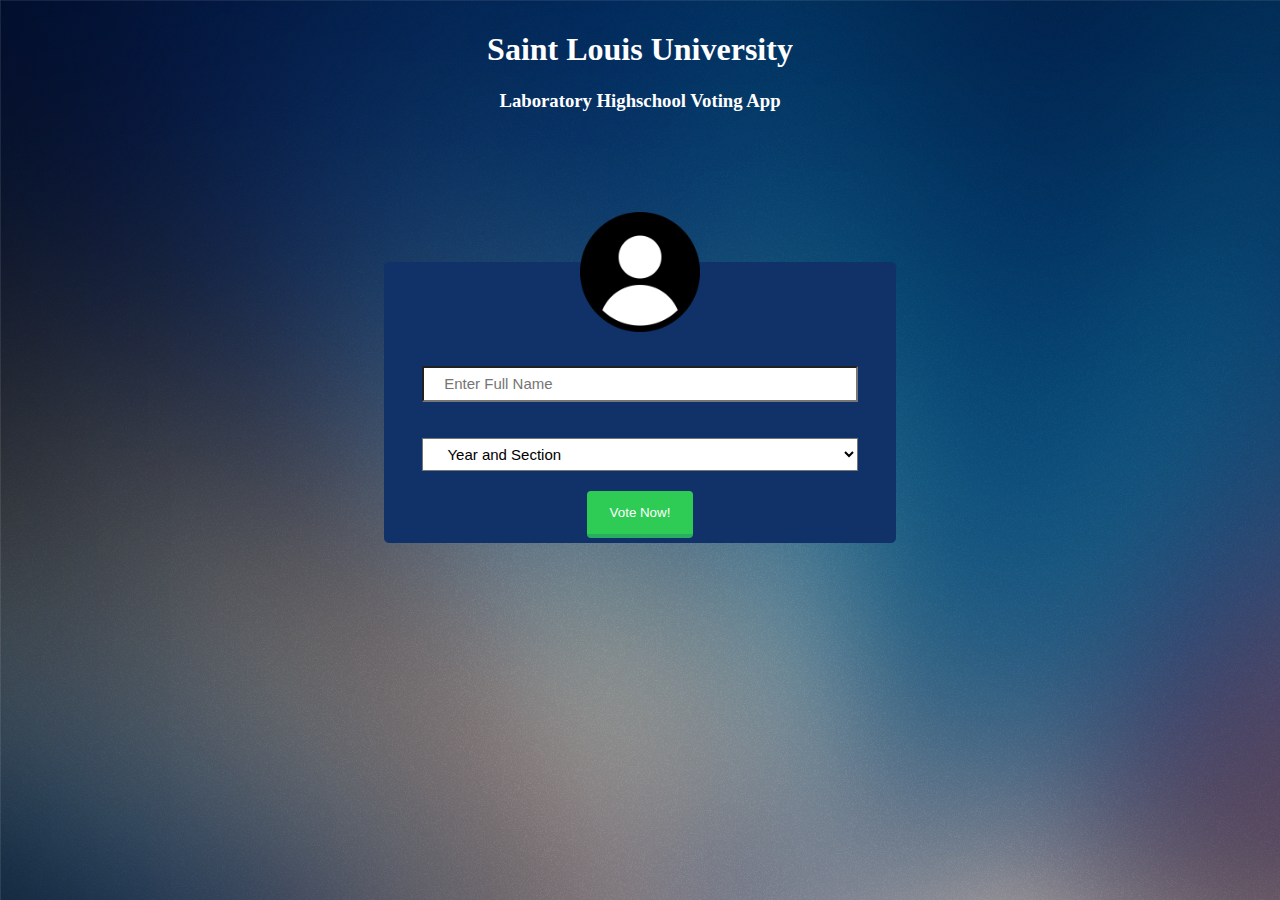
<file: mp2/index.html>
<!DOCTYPE HTML>
 <html>
  <head>
  <meta charset="UTF-8">
  <meta name="viewport" content="width=device-width, user-scalable=no">
  <title> SLU LHS Vote! </title>
	<link rel="stylesheet" type="text/css" href="frontmobilestyle.css">
    <link rel="icon" type="image/png" href="slu.png">
    <script type="text/javascript" src="./validator.js"></script>
  </head>
		<body>
            
    <div id="AppBanner">
	 <center><h1>Saint Louis University</h1> <h3>Laboratory Highschool Voting App</h3></center>
	 </div>
		<div class="container">
		<img src="usericon.png"/> 
			<form action="F:\mp2\index.html" method="post">
				<div class="formInput">
				  <input type="text" name="yourName" id="name" placeholder="Enter Full Name">
                    <p id="invalid_1"></p>
				</div>
				<div class="formInput1">
				   <select id="yearAndSection">
				   <option value="">Year and Section</option>
					<option value="7-A">7-A</option>
					<option value="7-B">7-B</option>
					<option value="8-C">8-C</option>
					<option value="8-D">8-D</option>
				  </select>
				</div>
			</form>
            <input type="submit" name="submit" value="Vote Now!" class="loginBTN" onclick="validation()"> 
		</div>
		</body>
 </html>
</file>
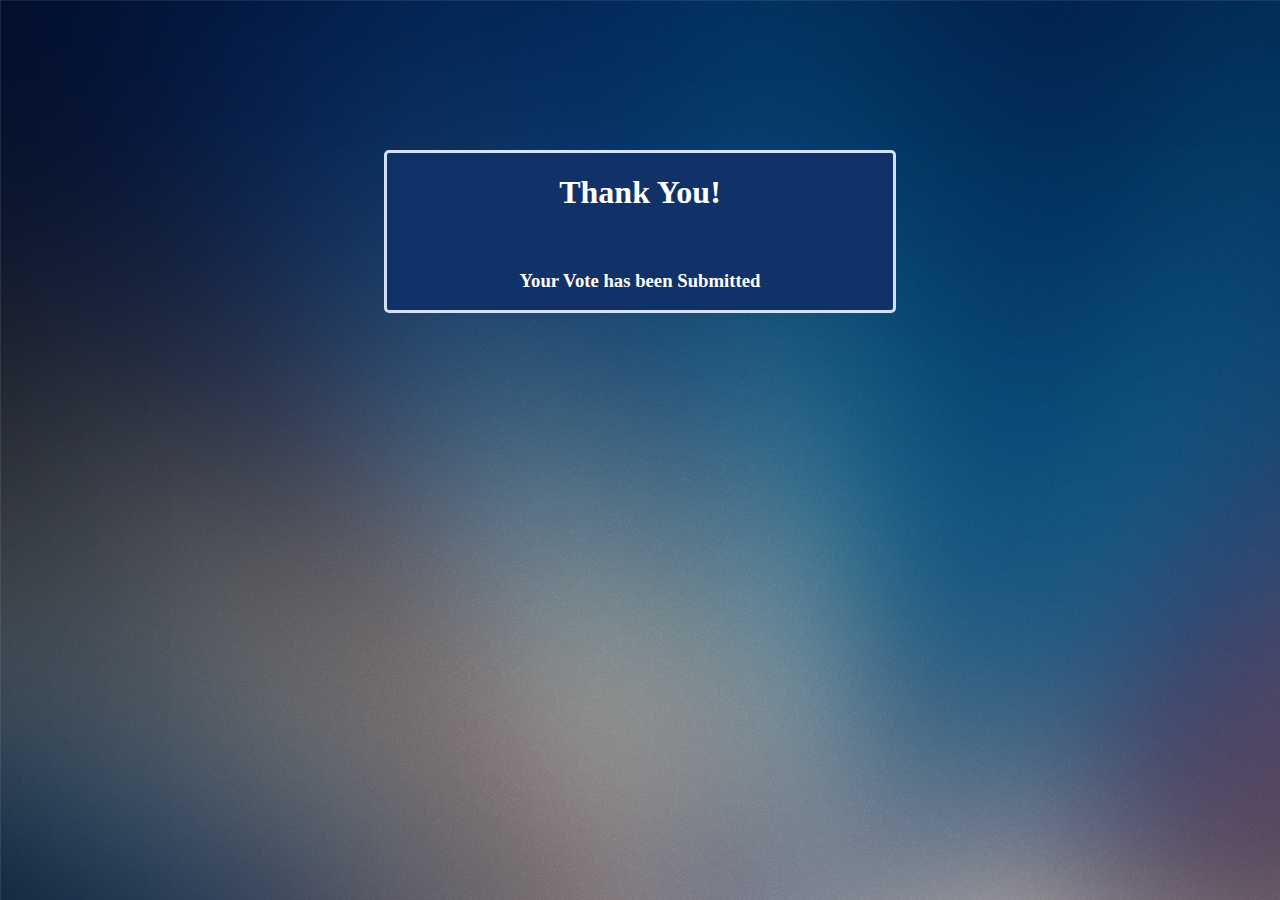
<file: mp2/result.html>
<!DOCTYPE HTML>
 <html>
     <head>
	<meta charset="UTF-8">
	<meta name="viewport" content="width=device-width, user-scalable=no">
    <title>Results</title>
    <link rel="stylesheet" type="text/css" href="resultmobilestyle.css">
    <link rel="icon" type="image/png" href="slu.png">
     </head>
	 
	 <body>
		 <div id="container">
		 <h1>Thank You!</h1><br>
		 <h3>Your Vote has been Submitted</h3>
		 </div>
	 </body>
	 
</html>
</file>
<file: mp2/frontmobilestyle.css>
html{
background-image: url(gradienBG.png);
}

body{
	margin: 0;
}

#AppBanner{
	color: white;
	font-family:"Palatino Linotype", "Book Antiqua", Palatino, serif;
    padding-top: 10px;
}

.container{
	width: 40%;
	height: 38%;
	text-align: center;
	background-color: #103268;
	border-radius: 5px;
	margin: 0 auto;
	margin-top: 150px;
} 

.container img{
	width: 120px;
	height:120px;
	margin-top: -50px;
	margin-bottom: 30px;
}

input[type="text"]{
	height: 30px;
	width: 80%;
	font-size: 15px;
	margin-bottom: 20px;
	background-color: #fff;
	padding-left: 20px;
}

select{
	height: 33px;
	width: 85%;
	font-size: 15px;
	margin-bottom: 20px;
	background-color: #fff;
	padding-left: 20px;
}

select option{
	height: 30px;
	width: 80%;
	font-size: 15px;
	margin-bottom: 20px;
	background-color: #fff;
	padding-left: 20px;
}

form-input:before{
	background: url(usericon.png);
	content: "f007";
	position: absolute;
	font-size: 40px;
	color: #985986;
	padding-top: 5px;
}

select:before{
	background: url(usericon.png);
	content: "f007";
	position: absolute;
	font-size: 40px;
	color: #985986;
	padding-top: 5px;
}

.loginBTN{
	padding: 14px 23px;
	color: #fff;
	background-color: #2ECC54;
	border: none;
	border-radius: 4px;
	border-bottom: 4px solid #27AE60;
	margin-bottom: 5px;
}

.loginBTN:hover{
	opacity: 0.8;
	cursor:pointer;
}

@media (max-width: 500px) and (max-height: 800px) {
    #AppBanner h1{
		font-size: 20px;
	}
	
	#AppBanner h3{
		font-size: 16px;
	}

    
	.container{
	width: 50%;
	height: 90%;
	text-align: center;
	background-color: #103268;
	border-radius: 5px;
   } 
   .container img{
	width: 100px;
	height:100px;
	margin-top: -50px;
	margin-bottom: 30px;
  }
  input[type="text"]{
	height: 30px;
	width: 80%;
	font-size: 15px;
	margin-bottom: 20px;
	background-color: #fff;
	padding-left: 20px;
 }
 
 select{
	height: 33px;
	width: 90%;
	font-size: 15px;
	margin-bottom: 20px;
	background-color: #fff;
	padding-left: 20px;
}

select option{
	height: 33px;
	width: 80%;
	font-size: 15px;
	margin-bottom: 20px;
	background-color: #fff;
	padding-left: 20px;
}

}
</file>
<file: mp2/resultmobilestyle.css>
html{
background-image: url(gradienBG.png);
}

#container{
	width: 40%;
	height: 38%;
	text-align: center;
	background-color: #103268;
	border-radius: 5px;
	margin: 0 auto;
	margin-top: 150px;
	border: 3px solid #d1e1ff; 
}

h1{
	font-family: "Palatino Linotype", "Book Antiqua", Palatino, serif;
	color: white;
}

h3{
	font-family: "Palatino Linotype", "Book Antiqua", Palatino, serif;
	color: white;
}

@media (max-width: 500px) and (max-height: 800px) {
	#container{
	width: 55%;
	height: 43%;
	text-align: center;
	background-color: #103268;
	border-radius: 5px;
	margin: 0 auto;
	margin-top: 150px;
	border: 3px solid #d1e1ff; 
	padding: 10px;
	}
}
</file>
